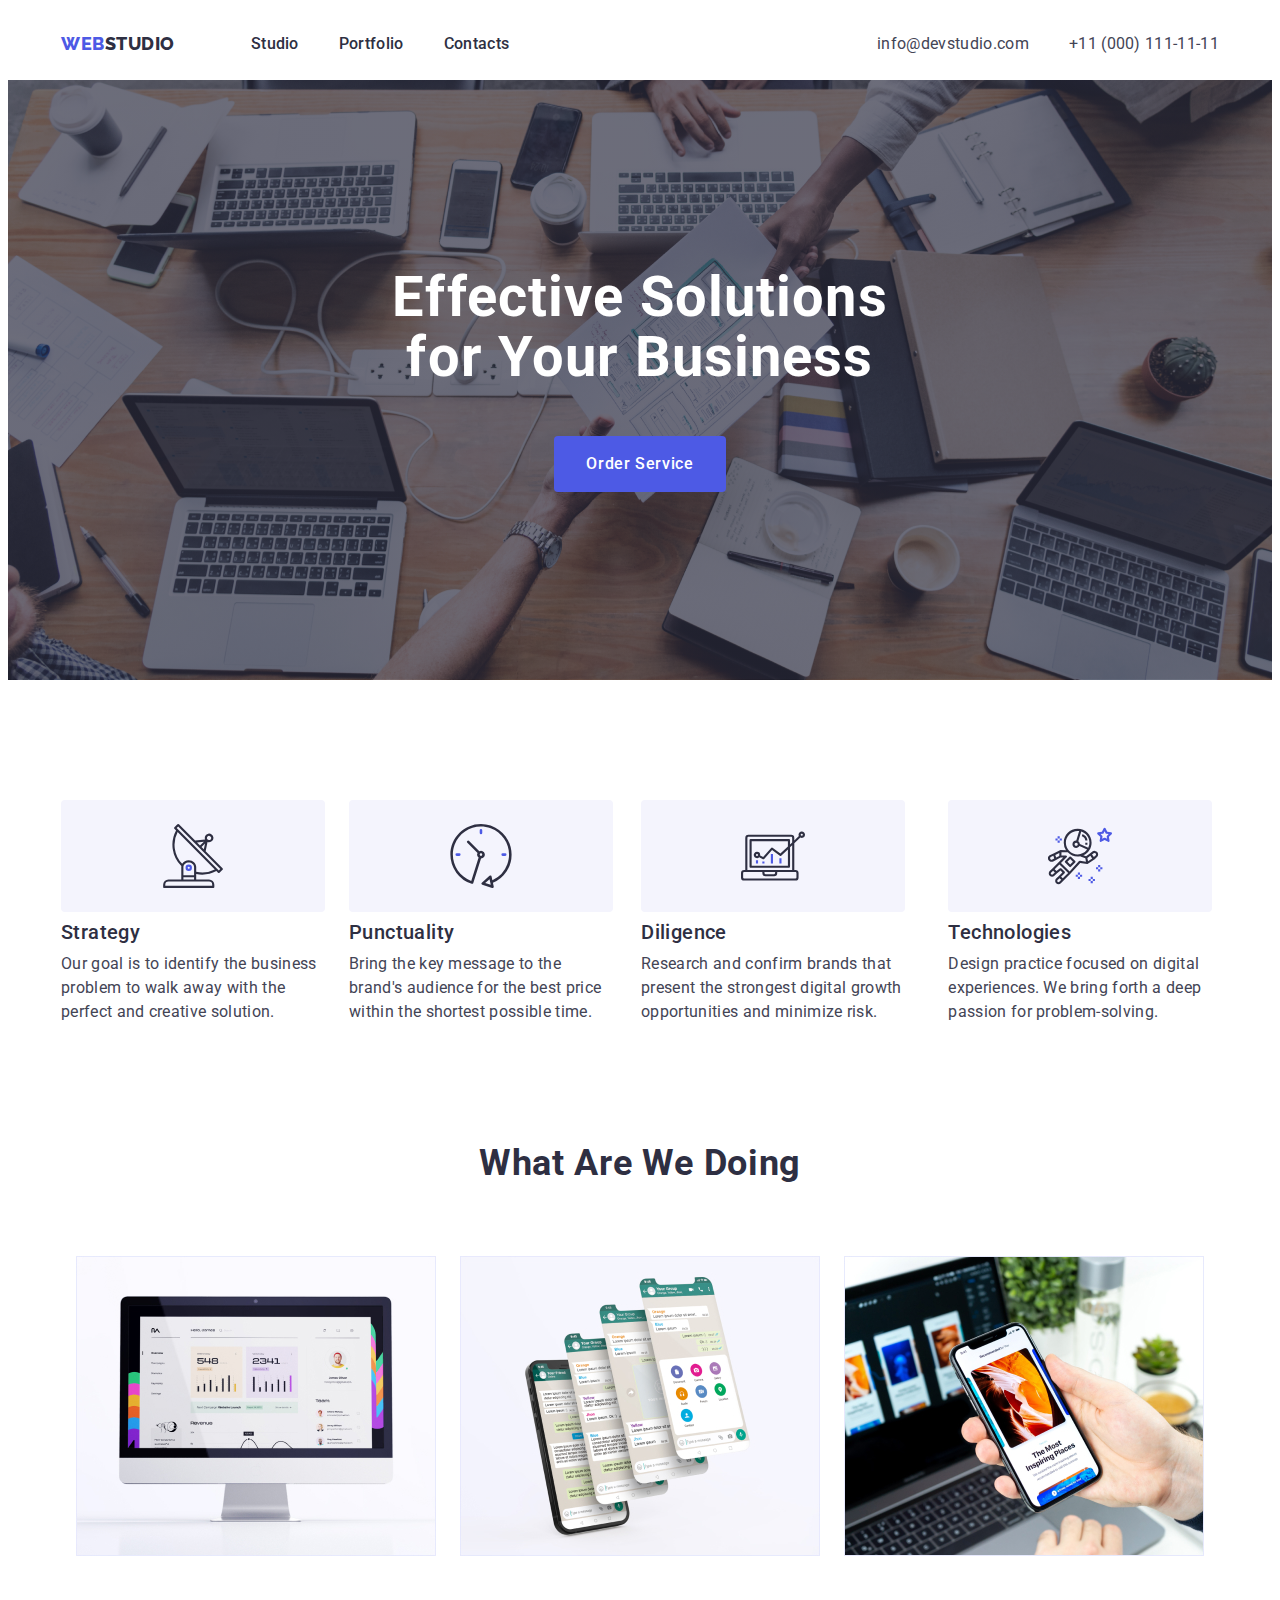
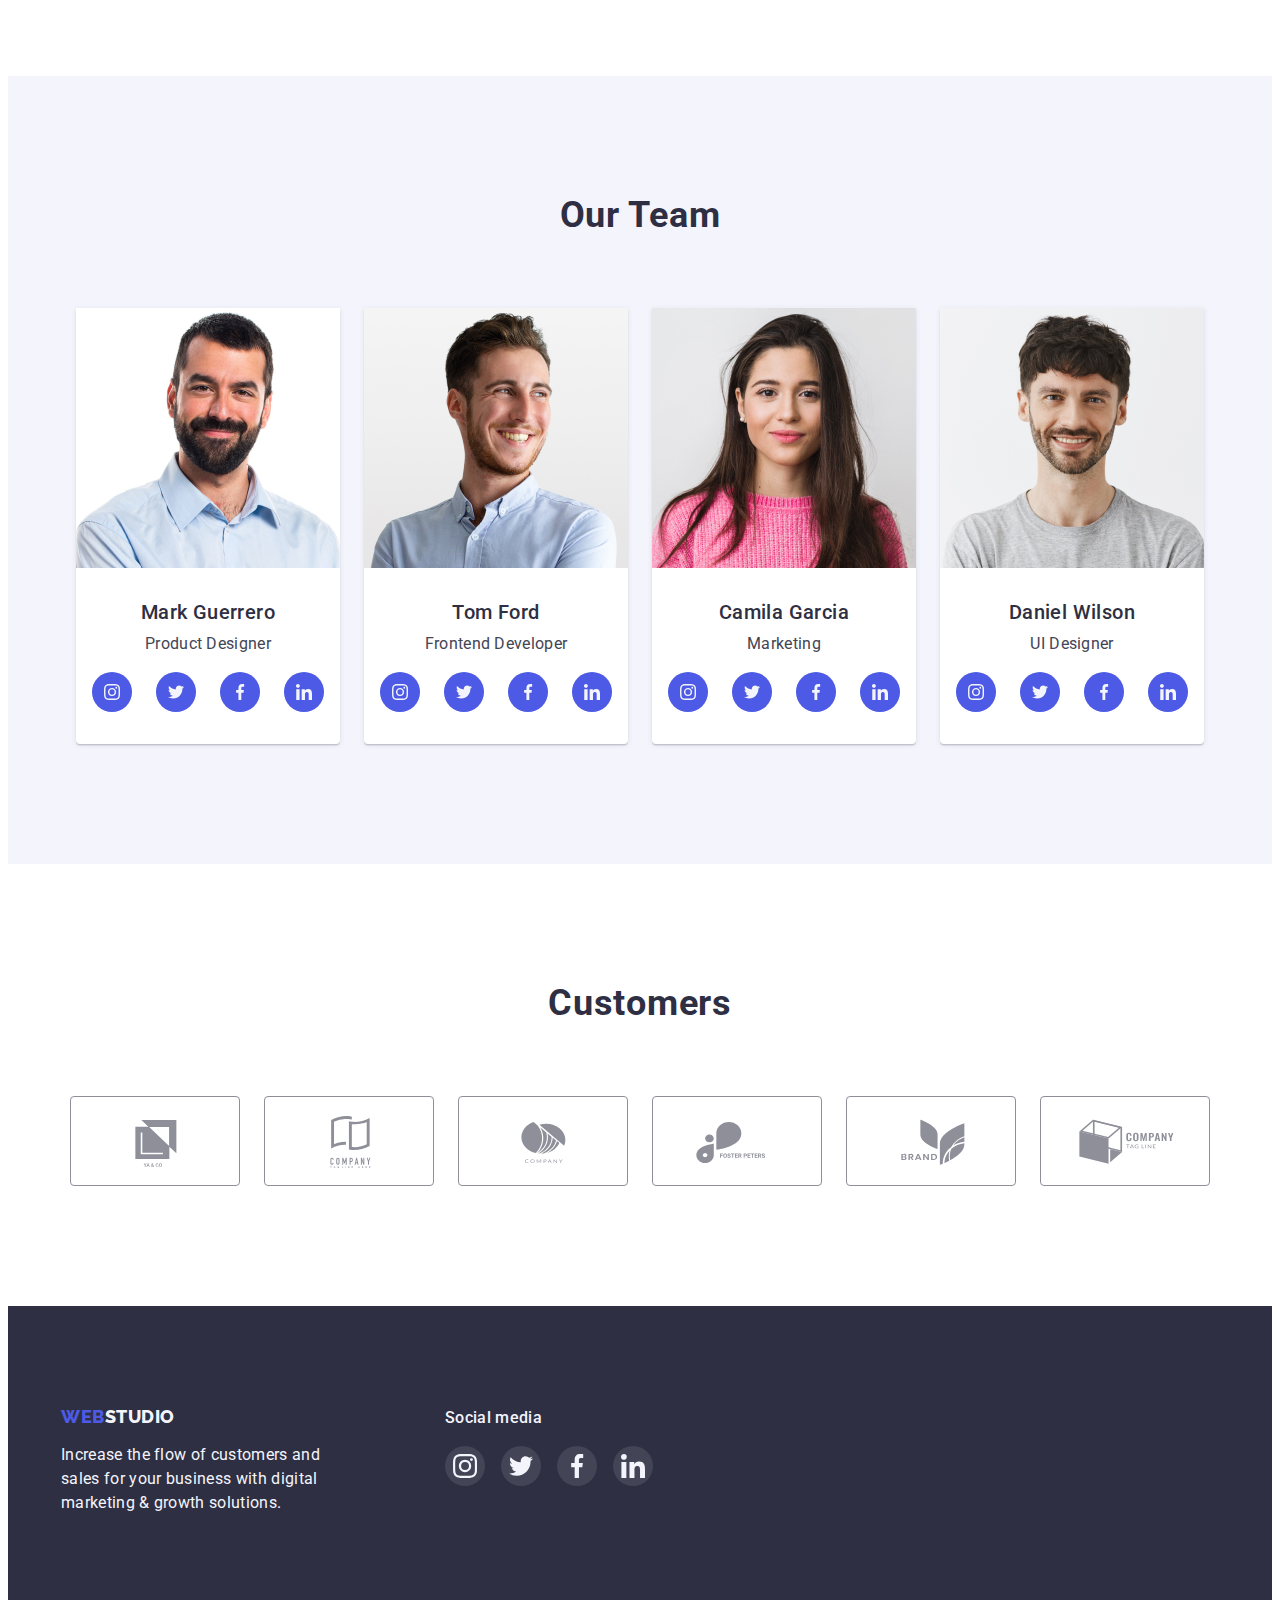
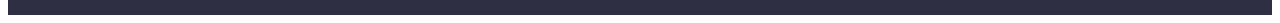
<file: index.html>
<!DOCTYPE html>

<html lang="en">
  <head>
    <meta charset="UTF-8" />
    <meta http-equiv="X-UA-Compatible" content="IE=edge" />
    <meta name="viewport" content="width=device-width, initial-scale=1.0" />
    <title>Webstudio</title>
    <link
      rel="stylesheet"
      href="https://cdnjs.cloudflare.com/ajax/libs/modern-normalize/1.1.0/modern-normalize.min.css"
      integrity="sha512-wpPYUAdjBVSE4KJnH1VR1HeZfpl1ub8YT/NKx4PuQ5NmX2tKuGu6U/JRp5y+Y8XG2tV+wKQpNHVUX03MfMFn9Q=="
      crossorigin="anonymous"
      referrerpolicy="no-referrer"
    />
    <link rel="preconnect" href="https://fonts.googleapis.com" />
    <link rel="preconnect" href="https://fonts.gstatic.com" crossorigin />
    <link
      href="https://fonts.googleapis.com/css2?family=Raleway:wght@800&family=Roboto:wght@400;500;700&display=swap"
      rel="stylesheet"
    />
    <link rel="stylesheet" href="./css/styles.css" />
  </head>
  <body>
    <header class="header">
      <div class="container header-container">
        <nav class="header-navigation">
          <a class="header-logo link" href="./index.html">
            Web <span class="logo-item">Studio</span></a
          >
          <ul class="header-list list">
            <li class="header-item">
              <a class="header-link link" href="./index.html">Studio</a>
            </li>
            <li class="header-item">
              <a class="header-link link" href="./portfolio.html">Portfolio</a>
            </li>
            <li class="header-item">
              <a class="header-link link" href="">Contacts</a>
            </li>
          </ul>
        </nav>
        <address class="header-address">
          <ul class="header-address-list list">
            <li>
              <a class="header-mail link" href="mailto:info@devstudio.com"
                >info@devstudio.com</a
              >
            </li>
            <li>
              <a class="header-mail link" href="tel:+110001111111"
                >+11 (000) 111-11-11</a
              >
            </li>
          </ul>
        </address>
      </div>
    </header>
    <main>
      <section class="hero section">
        <div class="container">
          <h1 class="hero-main">Effective Solutions for Your Business</h1>
          <button class="hero-btn" type="button">Order Service</button>
        </div>
      </section>
      <section class="about section">
        <div class="container">
          <h2 class="about-name" hidden>features_</h2>
          <ul class="about-list list">
            <li class="about-item">
              <div class="about-page">
                <svg class="about-page-icon" width="64px" height="64px">
                  <use href="./images/icons.svg#icon-antenna"></use>
                </svg>
              </div>
              <h3 class="about-title">Strategy</h3>
              <p class="about-top-text top-text">
                Our goal is to identify the business problem to walk away with
                the perfect and creative solution.
              </p>
            </li>
            <li class="about-item">
              <div class="about-page">
                <svg class="about-page-icon" width="64px" height="64px">
                  <use href="./images/icons.svg#icon-clock"></use>
                </svg>
              </div>
              <h3 class="about-title">Punctuality</h3>
              <p class="about-top-text top-text">
                Bring the key message to the brand's audience for the best price
                within the shortest possible time.
              </p>
            </li>
            <li class="about-item">
              <div class="about-page">
                <svg class="about-page-icon" width="64px" height="64px">
                  <use href="./images/icons.svg#icon-diagram"></use>
                </svg>
              </div>
              <h3 class="about-title">Diligence</h3>
              <p class="about-top-text top-text">
                Research and confirm brands that present the strongest digital
                growth opportunities and minimize risk.
              </p>
            </li>
            <li class="about-item">
              <div class="about-page">
                <svg class="about-page-icon" width="64px" height="64px">
                  <use href="./images/icons.svg#icon-astronaut"></use>
                </svg>
              </div>
              <h3 class="about-title">Technologies</h3>
              <p class="about-top-text top-text">
                Design practice focused on digital experiences. We bring forth a
                deep passion for problem-solving.
              </p>
            </li>
          </ul>
        </div>
      </section>
      <section class="pictures-section">
        <div class="container">
          <h2 class="pictures-title">What are we doing</h2>
          <ul class="pictures-list list">
            <li class="pictures-item">
              <img src="./images/img01.jpg" alt="computer" width="360" />
            </li>
            <li class="pictures-item">
              <img src="./images/img02.jpg" alt="phone" width="360" />
            </li>
            <li class="pictures-item">
              <img
                src="./images/img03.jpg"
                alt="phone and computer"
                width="360"
              />
            </li>
          </ul>
        </div>
      </section>
      <section class="team section">
        <div class="container">
          <h2 class="team-title">Our Team</h2>
          <ul class="team-list list">
            <li class="team-item">
              <img src="./images/foto1.jpg" alt="Mark Guerrero" width="264" />
              <div class="team-description">
                <h3 class="team-top-text">Mark Guerrero</h3>
                <p class="team-text top-text">Product Designer</p>
                <ul class="team-soc-list list">
                  <li class="team-soc-item">
                    <a href="" class="team-soc-link link">
                      <svg class="team-soc-icon" width="16px" height="16px">
                        <use href="./images/icons.svg#icon-instagram"></use>
                      </svg>
                    </a>
                  </li>
                  <li class="team-soc-item">
                    <a href="" class="team-soc-link link">
                      <svg class="team-soc-icon" width="16px" height="16px">
                        <use href="./images/icons.svg#icon-twitter"></use>
                      </svg>
                    </a>
                  </li>
                  <li class="team-soc-item">
                    <a href="" class="team-soc-link link">
                      <svg class="team-soc-icon" width="16px" height="16px">
                        <use href="./images/icons.svg#icon-facebook"></use>
                      </svg>
                    </a>
                  </li>
                  <li class="team-soc-item">
                    <a href="" class="team-soc-link link">
                      <svg class="team-soc-icon" width="16px" height="16px">
                        <use href="./images/icons.svg#icon-linkedin"></use>
                      </svg>
                    </a>
                  </li>
                </ul>
              </div>
            </li>
            <li class="team-item">
              <img src="./images/foto2.jpg" alt="Tom Ford" width="264" />
              <div class="team-description">
                <h3 class="team-top-text">Tom Ford</h3>
                <p class="team-text top-text">Frontend Developer</p>
                <ul class="team-soc-list list">
                  <li class="team-soc-item">
                    <a href="" class="team-soc-link link">
                      <svg class="team-soc-icon" width="16px" height="16px">
                        <use href="./images/icons.svg#icon-instagram"></use>
                      </svg>
                    </a>
                  </li>
                  <li class="team-soc-item">
                    <a href="" class="team-soc-link link">
                      <svg class="team-soc-icon" width="16px" height="16px">
                        <use href="./images/icons.svg#icon-twitter"></use>
                      </svg>
                    </a>
                  </li>
                  <li class="team-soc-item">
                    <a href="" class="team-soc-link link">
                      <svg class="team-soc-icon" width="16px" height="16px">
                        <use href="./images/icons.svg#icon-facebook"></use>
                      </svg>
                    </a>
                  </li>
                  <li class="team-soc-item">
                    <a href="" class="team-soc-link link">
                      <svg class="team-soc-icon" width="16px" height="16px">
                        <use href="./images/icons.svg#icon-linkedin"></use>
                      </svg>
                    </a>
                  </li>
                </ul>
              </div>
            </li>
            <li class="team-item">
              <img src="./images/foto3.jpg" alt="Camila Garcia" width="264" />
              <div class="team-description">
                <h3 class="team-top-text">Camila Garcia</h3>
                <p class="team-text top-text">Marketing</p>
                <ul class="team-soc-list list">
                  <li class="team-soc-item">
                    <a href="" class="team-soc-link link">
                      <svg class="team-soc-icon" width="16px" height="16px">
                        <use href="./images/icons.svg#icon-instagram"></use>
                      </svg>
                    </a>
                  </li>
                  <li class="team-soc-item">
                    <a href="" class="team-soc-link link">
                      <svg class="team-soc-icon" width="16px" height="16px">
                        <use href="./images/icons.svg#icon-twitter"></use>
                      </svg>
                    </a>
                  </li>
                  <li class="team-soc-item">
                    <a href="" class="team-soc-link link">
                      <svg class="team-soc-icon" width="16px" height="16px">
                        <use href="./images/icons.svg#icon-facebook"></use>
                      </svg>
                    </a>
                  </li>
                  <li class="team-soc-item">
                    <a href="" class="team-soc-link link">
                      <svg class="team-soc-icon" width="16px" height="16px">
                        <use href="./images/icons.svg#icon-linkedin"></use>
                      </svg>
                    </a>
                  </li>
                </ul>
              </div>
            </li>
            <li class="team-item">
              <img src="./images/foto4.jpg" alt="Daniel Wilson" width="264" />
              <div class="team-description">
                <h3 class="team-top-text">Daniel Wilson</h3>
                <p class="team-text top-text">UI Designer</p>
                <ul class="team-soc-list list">
                  <li class="team-soc-item">
                    <a href="" class="team-soc-link link">
                      <svg class="team-soc-icon" width="16px" height="16px">
                        <use href="./images/icons.svg#icon-instagram"></use>
                      </svg>
                    </a>
                  </li>
                  <li class="team-soc-item">
                    <a href="" class="team-soc-link link">
                      <svg class="team-soc-icon" width="16px" height="16px">
                        <use href="./images/icons.svg#icon-twitter"></use>
                      </svg>
                    </a>
                  </li>
                  <li class="team-soc-item">
                    <a href="" class="team-soc-link link">
                      <svg class="team-soc-icon" width="16px" height="16px">
                        <use href="./images/icons.svg#icon-facebook"></use>
                      </svg>
                    </a>
                  </li>
                  <li class="team-soc-item">
                    <a href="" class="team-soc-link link">
                      <svg class="team-soc-icon" width="16px" height="16px">
                        <use href="./images/icons.svg#icon-linkedin"></use>
                      </svg>
                    </a>
                  </li>
                </ul>
              </div>
            </li>
          </ul>
        </div>
      </section>
      <section class="section">
        <div class="container">
          <h2 class="title-customers">Customers</h2>
          <ul class="list-icon-customers list">
            <li class="item-icon-customers">
              <a class="link-icon-customers link" href="">
                <svg class="svg-image-customers" width="104" height="56">
                  <use href="./images/icons.svg#icon-logo-1"></use>
                </svg>
              </a>
            </li>
            <li class="item-icon-customers">
              <a class="link-icon-customers link" href="">
                <svg class="svg-image-customers" width="104" height="56">
                  <use href="./images/icons.svg#icon-logo-2"></use>
                </svg>
              </a>
            </li>
            <li class="item-icon-customers">
              <a class="link-icon-customers link" href="">
                <svg class="svg-image-customers" width="104" height="56">
                  <use href="./images/icons.svg#icon-logo-3"></use>
                </svg>
              </a>
            </li>
            <li class="item-icon-customers">
              <a class="link-icon-customers link" href="">
                <svg class="svg-image-customers" width="104" height="56">
                  <use href="./images/icons.svg#icon-logo-4"></use>
                </svg>
              </a>
            </li>
            <li class="item-icon-customers">
              <a class="link-icon-customers link" href="">
                <svg class="svg-image-customers" width="104" height="56">
                  <use href="./images/icons.svg#icon-logo-5"></use>
                </svg>
              </a>
            </li>
            <li class="item-icon-customers">
              <a class="link-icon-customers link" href="">
                <svg class="svg-image-customers" width="104" height="56">
                  <use href="./images/icons.svg#icon-logo-6"></use>
                </svg>
              </a>
            </li>
          </ul>
        </div>
      </section>
    </main>
    <footer class="footer section section-footer">
      <div class="container container-item">
        <div class="footer-container">
          <a class="footer-logo link" href="./index.html"
            >Web <span class="footer-logo-item">Studio</span>
          </a>
          <p class="footer-text top-text">
            Increase the flow of customers and sales for your business with
            digital marketing & growth solutions.
          </p>
        </div>
        <div class="footer-soc">
          <p class="footer-title top-text">Social media</p>
          <ul class="footer-soc-list list">
            <li class="footer-soc-item">
              <a href="" class="footer-soc-link link">
                <svg class="team-soc-icon" width="24px" height="24px">
                  <use href="./images/icons.svg#icon-instagram"></use>
                </svg>
              </a>
            </li>
            <li class="team-soc-item">
              <a href="" class="footer-soc-link link">
                <svg class="team-soc-icon" width="24px" height="24px">
                  <use href="./images/icons.svg#icon-twitter"></use>
                </svg>
              </a>
            </li>
            <li class="team-soc-item">
              <a href="" class="footer-soc-link link">
                <svg class="team-soc-icon" width="24px" height="24px">
                  <use href="./images/icons.svg#icon-facebook"></use>
                </svg>
              </a>
            </li>
            <li class="team-soc-item">
              <a href="" class="footer-soc-link link">
                <svg class="team-soc-icon" width="24px" height="24px">
                  <use href="./images/icons.svg#icon-linkedin"></use>
                </svg>
              </a>
            </li>
          </ul>
        </div>
      </div>
    </footer>
  </body>
</html>
</file>
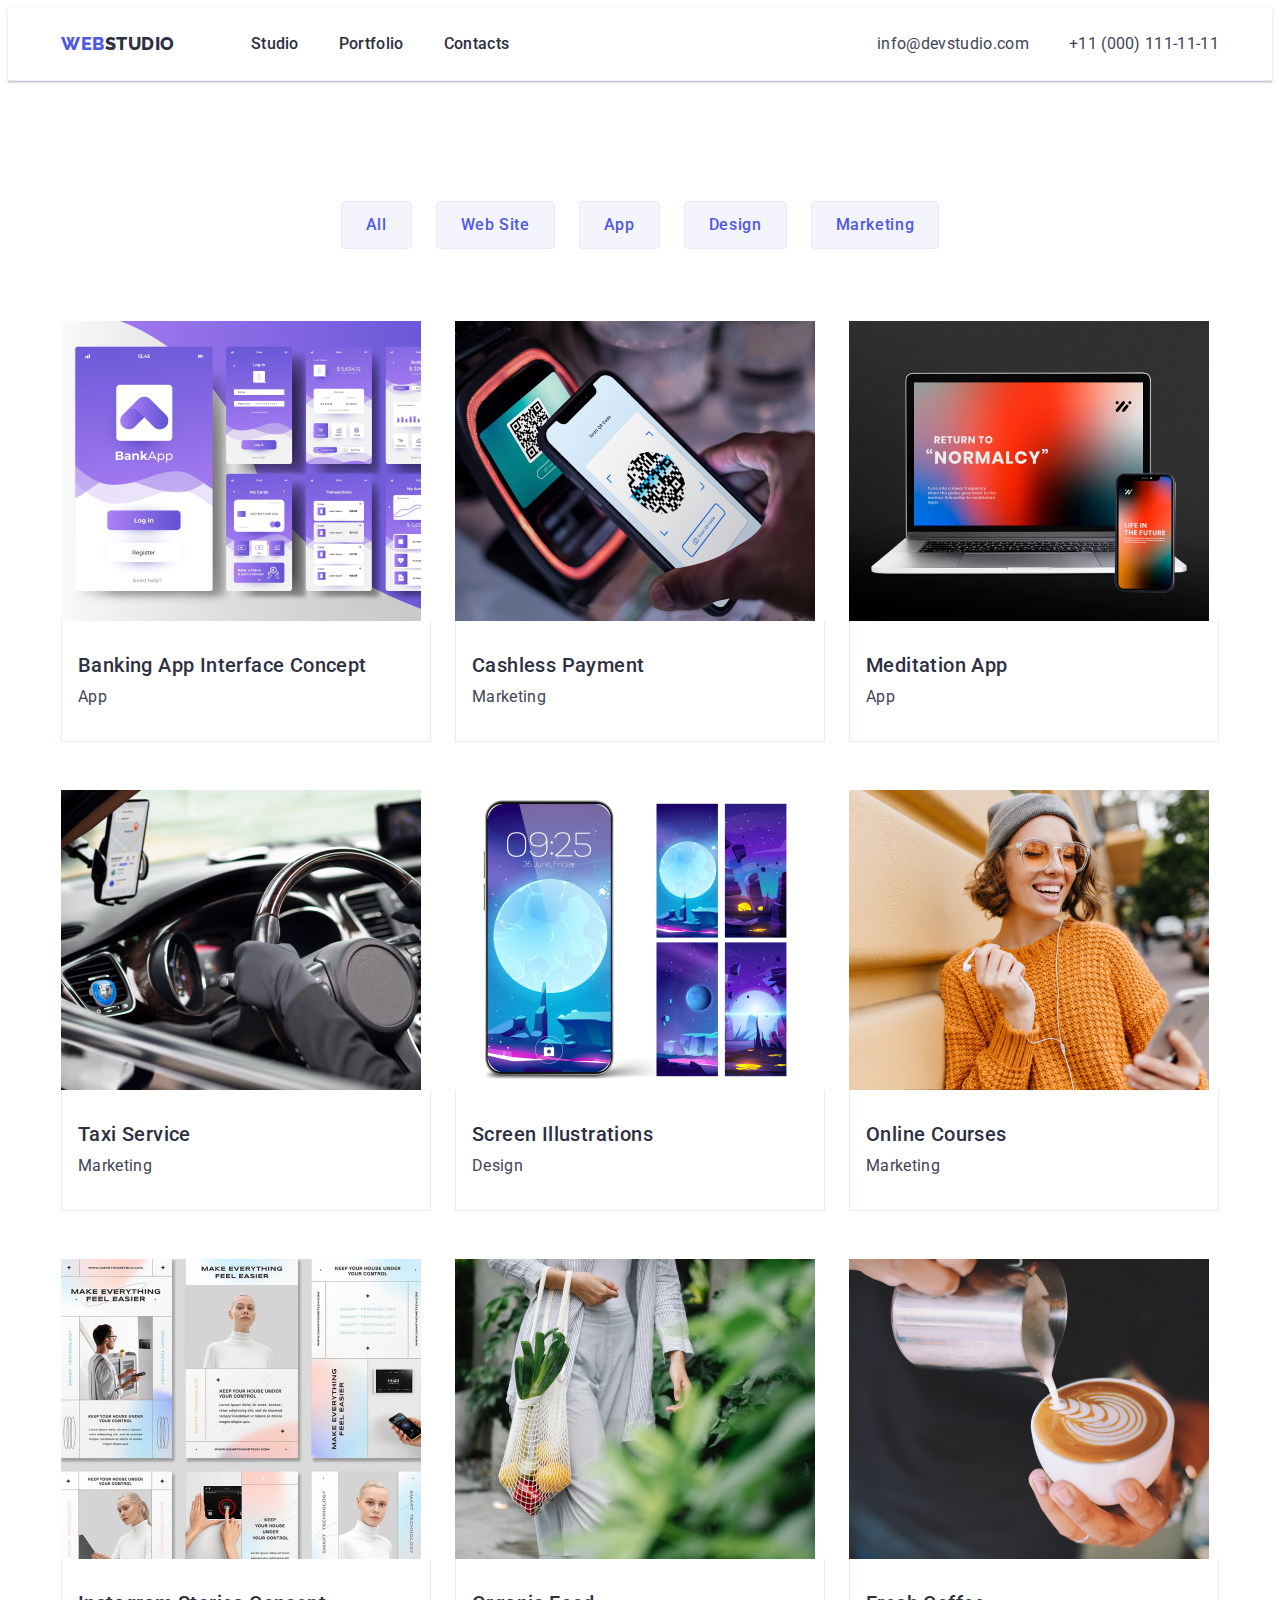
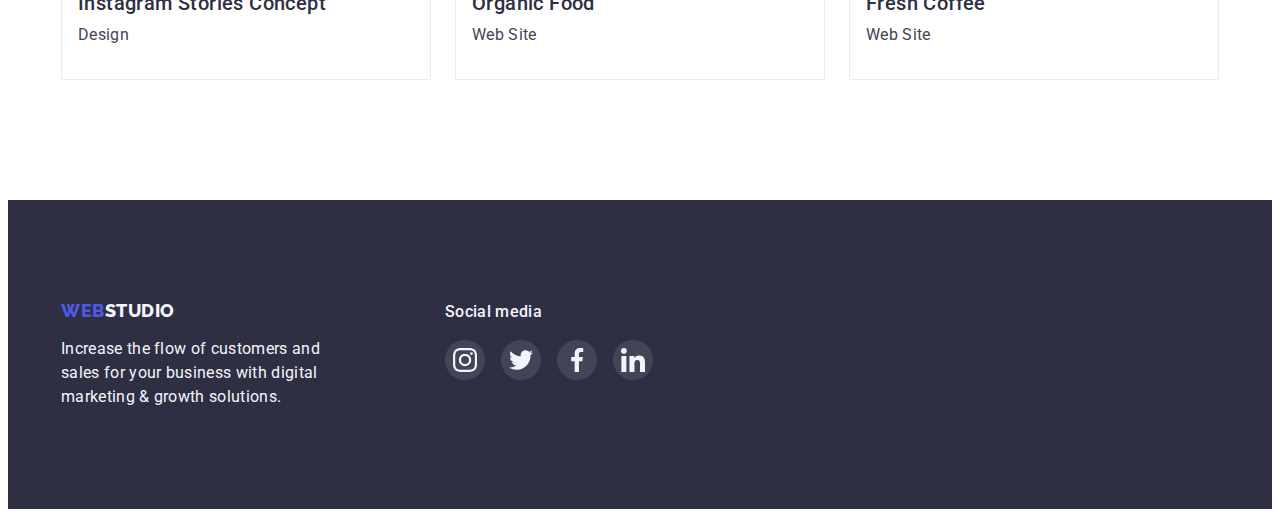
<file: portfolio.html>
<!DOCTYPE html>

<html lang="en">
  <head>
    <meta charset="UTF-8" />
    <meta http-equiv="X-UA-Compatible" content="IE=edge" />
    <meta name="viewport" content="width=device-width, initial-scale=1.0" />
    <title>Webstudio</title>
    <link
      rel="stylesheet"
      href="https://cdnjs.cloudflare.com/ajax/libs/modern-normalize/1.1.0/modern-normalize.min.css"
      integrity="sha512-wpPYUAdjBVSE4KJnH1VR1HeZfpl1ub8YT/NKx4PuQ5NmX2tKuGu6U/JRp5y+Y8XG2tV+wKQpNHVUX03MfMFn9Q=="
      crossorigin="anonymous"
      referrerpolicy="no-referrer"
    />
    <link rel="preconnect" href="https://fonts.googleapis.com" />
    <link rel="preconnect" href="https://fonts.gstatic.com" crossorigin />
    <link
      href="https://fonts.googleapis.com/css2?family=Raleway:wght@800&family=Roboto:wght@400;500;700&display=swap"
      rel="stylesheet"
    />
    <link rel="stylesheet" href="./css/styles.css" />
  </head>
  <body>
    <header class="header header-border">
      <div class="container header-container">
        <nav class="header-navigation">
          <a class="header-logo link" href="./index.html">
            Web <span class="logo-item">Studio</span></a
          >
          <ul class="header-list list">
            <li class="header-item">
              <a class="header-link link" href="./index.html">Studio</a>
            </li>
            <li class="header-item">
              <a class="header-link link" href="./portfolio.html">Portfolio</a>
            </li>
            <li class="header-item">
              <a class="header-link link" href="">Contacts</a>
            </li>
          </ul>
        </nav>
        <address class="header-address">
          <ul class="header-address-list list">
            <li>
              <a class="header-mail link" href="mailto:info@devstudio.com"
                >info@devstudio.com</a
              >
            </li>
            <li>
              <a class="header-mail link" href="tel:+110001111111"
                >+11 (000) 111-11-11</a
              >
            </li>
          </ul>
        </address>
      </div>
    </header>
    <main>
      <section class="work section">
        <div class="container">
          <h1 hidden>filter</h1>
          <ul class="buttons-list list">
            <li><button class="buttons-item" type="button">All</button></li>
            <li>
              <button class="buttons-item" type="button">Web Site</button>
            </li>
            <li><button class="buttons-item" type="button">App</button></li>
            <li><button class="buttons-item" type="button">Design</button></li>
            <li>
              <button class="buttons-item" type="button">Marketing</button>
            </li>
          </ul>
        </div>
        <div class="container">
          <ul class="project-list list">
            <li class="project-item link">
              <a href="" class="project-link link">
                <img src="./images/img10.jpg" alt="Banking App" width="360" />
                <div class="project-description">
                  <h2 class="project-title">Banking App Interface Concept</h2>
                  <p class="project-text">App</p>
                </div></a
              >
            </li>
            <li class="project-item link">
              <a href="" class="project-link link">
                <img
                  src="./images/img11.jpg"
                  alt="Cashless Payment"
                  width="360"
                />
                <div class="project-description">
                  <h2 class="project-title">Cashless Payment</h2>
                  <p class="project-text">Marketing</p>
                </div></a
              >
            </li>
            <li class="project-item link">
              <a href="" class="project-link link">
                <img
                  src="./images/img12.jpg"
                  alt="Meditation App"
                  width="360"
                />
                <div class="project-description">
                  <h2 class="project-title">Meditation App</h2>
                  <p class="project-text">App</p>
                </div></a
              >
            </li>
            <li class="project-item link">
              <a href="" class="project-link link">
                <img src="./images/img13.jpg" alt="Taxi Service" width="360" />
                <div class="project-description">
                  <h2 class="project-title">Taxi Service</h2>
                  <p class="project-text">Marketing</p>
                </div></a
              >
            </li>
            <li class="project-item link">
              <a href="" class="project-link link">
                <img
                  src="./images/img14.jpg"
                  alt="Screen Illustrations"
                  width="360"
                />
                <div class="project-description">
                  <h2 class="project-title">Screen Illustrations</h2>
                  <p class="project-text">Design</p>
                </div></a
              >
            </li>
            <li class="project-item link">
              <a href="" class="project-link link">
                <img
                  src="./images/img15.jpg"
                  alt="Online Courses"
                  width="360"
                />
                <div class="project-description">
                  <h2 class="project-title">Online Courses</h2>
                  <p class="project-text">Marketing</p>
                </div></a
              >
            </li>
            <li class="project-item link">
              <a href="" class="project-link link">
                <img
                  src="./images/img16.jpg"
                  alt="Instagram Stories Concept"
                  width="360"
                />
                <div class="project-description">
                  <h2 class="project-title">Instagram Stories Concept</h2>
                  <p class="project-text">Design</p>
                </div></a
              >
            </li>
            <li class="project-item link">
              <a href="" class="project-link link">
                <img src="./images/img17.jpg" alt="Organic Food" width="360" />
                <div class="project-description">
                  <h2 class="project-title">Organic Food</h2>
                  <p class="project-text">Web Site</p>
                </div></a
              >
            </li>
            <li class="project-item link">
              <a href="" class="project-link link">
                <img src="./images/img18.jpg" alt="Fresh Coffee" width="360" />
                <div class="project-description">
                  <h2 class="project-title">Fresh Coffee</h2>
                  <p class="project-text">Web Site</p>
                </div></a
              >
            </li>
          </ul>
        </div>
      </section>
    </main>
    <footer class="footer section section-footer">
      <div class="container container-item">
        <div class="footer-container">
          <a class="footer-logo link" href="./index.html"
            >Web <span class="footer-logo-item">Studio</span>
          </a>
          <p class="footer-text top-text">
            Increase the flow of customers and sales for your business with
            digital marketing & growth solutions.
          </p>
        </div>
        <div class="footer-soc">
          <p class="footer-title top-text">Social media</p>
          <ul class="footer-soc-list list">
            <li class="footer-soc-item">
              <a href="" class="footer-soc-link link">
                <svg class="team-soc-icon" width="24px" height="24px">
                  <use href="./images/icons.svg#icon-instagram"></use>
                </svg>
              </a>
            </li>
            <li class="team-soc-item">
              <a href="" class="footer-soc-link link">
                <svg class="team-soc-icon" width="24px" height="24px">
                  <use href="./images/icons.svg#icon-twitter"></use>
                </svg>
              </a>
            </li>
            <li class="team-soc-item">
              <a href="" class="footer-soc-link link">
                <svg class="team-soc-icon" width="24px" height="24px">
                  <use href="./images/icons.svg#icon-facebook"></use>
                </svg>
              </a>
            </li>
            <li class="team-soc-item">
              <a href="" class="footer-soc-link link">
                <svg class="team-soc-icon" width="24px" height="24px">
                  <use href="./images/icons.svg#icon-linkedin"></use>
                </svg>
              </a>
            </li>
          </ul>
        </div>
      </div>
    </footer>
  </body>
</html>
</file>
<file: css/styles.css>
:root {
    --color-iris: #4d5ae5;
    --color-slate: #434455;
    --color-navy-blue: #2e2f42;
    --color-white: #ffffff;
    --bg-gradient: linear-gradient(rgba(46, 47, 66, 0.7),
            rgba(46, 47, 66, 0.7));
}

p,
h1,
h2,
h3,
h4,
h5,
h6 {
    margin: 0px;
}

ul {
    margin: 0px;
    padding-left: 0px;
}

.section {
    padding-top: 120px;
    padding-bottom: 120px;
}

img {
    display: block;
    max-width: 100%;


}

.container {
    max-width: 1158px;
    padding-left: 15px;
    padding-right: 15px;
    margin: 0 auto;
}

body {
    font-family: "Roboto", sans-serif;
    color: var(--color-slate);
    background-color: var(--color-white);


}

.top-text {
    font-weight: 400;
    font-size: 16px;
    line-height: 1.5;
    letter-spacing: 0.02em;

}

.list {
    list-style: none;
    display: flex;
}

.link {
    text-decoration: none;
}

/* HEADER */

.header-container {
    display: flex;
}

.header {
    padding-top: 24px;
    padding-bottom: 24px;
}

.header-border {
    border-bottom: 1px solid #E7E9FC;
    box-shadow: 0px 2px 1px rgba(46, 47, 66, 0.08), 0px 1px 1px rgba(46, 47, 66, 0.16), 0px 1px 6px rgba(46, 47, 66, 0.08);
}

.header-navigation {
    display: flex;
    align-items: center;
    margin-right: auto;
}

.header-logo {
    font-family: "Raleway", sans-serif;
    font-weight: 800;
    font-size: 18px;
    line-height: 1.17;
    display: flex;
    align-items: center;
    letter-spacing: 0.03em;
    text-transform: uppercase;
    color: var(--color-iris);
    text-decoration: none;
    margin-right: 76px;

}

.logo-item {
    font-weight: 800;
    font-size: 18px;
    line-height: 1.33;
    display: flex;
    align-items: center;
    letter-spacing: 0.03em;
    text-transform: uppercase;
    color: var(--color-navy-blue);
}

.header-list {

    gap: 40px;
}

.header-item {
    text-decoration: none;

}

.header-link {
    font-weight: 500;
    font-size: 16px;
    line-height: 1.5;
    letter-spacing: 0.02em;
    color: #2e2f42;
    text-decoration: none;
}

.header-link:hover,
.header-link:focus {
    color: #404bbf
}

.header-address {
    font-style: normal;
    color: var(--color-slate);
    text-decoration: none;
    display: flex;

}

.header-address-list {
    justify-content: flex-end;
    gap: 40px;
}

.header-address {
    text-decoration: none;
}

.address-item {}

.header-mail {
    font-style: normal;
    font-weight: 400;
    font-size: 16px;
    line-height: 1.5;
    letter-spacing: 0.02em;
    color: var(--color-slate);
    text-decoration: none;
}

.header-mail:is(:hover, :focus) {
    color: #404bbf;
}

/* HERO */
.hero {
    background-color: var(--color-navy-blue);
    background-image: var(--bg-gradient), url(../images/hero-bg.jpg);
    background-repeat: no-repeat;
    background-position: center;
    background-size: cover;
    padding-top: 188px;
    padding-bottom: 188px;
    max-width: 1440px;
    margin: 0 auto;

}

.hero-main {
    font-weight: 700;
    font-size: 56px;
    line-height: 1.07;
    text-align: center;
    letter-spacing: 0.02em;
    color: var(--color-white);
    margin-bottom: 48px;
    width: 496px;
    margin-left: auto;
    margin-right: auto;

}

.hero-btn {
    background-color: #4D5AE5;
    font-family: inherit;
    font-weight: 500;
    font-size: 16px;
    line-height: 1.5;
    display: flex;
    flex-direction: row;
    align-items: center;
    padding: 16px 32px;
    gap: 10px;
    letter-spacing: 0.04em;
    color: var(--color-white);
    flex: none;
    order: 0;
    flex-grow: 0;
    cursor: pointer;
    border-radius: 4px;
    margin: 0 auto;
    margin-top: 48px;
    border: none;
}

.hero-btn:hover,
.hero-btn:focus {
    background-color: #404BBF;
}

/* ABOUT */
.about {}

.about-page {
    width: 264px;
    height: 112px;
    background: #F4F4FD;
    border-radius: 4px;
    display: flex;
    justify-content: center;
    align-items: center;
    margin-bottom: 8px;
}

.about-page-icon {}

.about-list {
    display: flex;
    justify-content: center;
    gap: 24px;
}

.about-item {}

.about-title {
    font-weight: 500;
    font-size: 20px;
    line-height: 1.2;
    letter-spacing: 0.02em;
    color: var(--color-navy-blue);
    margin-bottom: 8px;

}

.about-top-text {
    color: var(--color-slate);
}

/* PICTURES */
.pictures {}

.pictures-title {
    font-weight: 700;
    font-size: 36px;
    line-height: 1.11;
    text-align: center;
    letter-spacing: 0.02em;
    text-transform: capitalize;
    color: var(--color-navy-blue);
    margin-bottom: 72px;

}

.pictures-list {
    display: flex;
    justify-content: center;
    gap: 24px;
}

.pictures-item {}

.pictures-section {
    padding-top: none;
    padding-bottom: 120px;
}


/* TEAM */
.team {
    background-color: #F4F4FD;

}

.team-title {
    font-weight: 700;
    font-size: 36px;
    line-height: 1.11;
    text-align: center;
    letter-spacing: 0.02em;
    text-transform: capitalize;
    color: var(--color-navy-blue);
    margin-bottom: 72px;

}

.team-list {
    display: flex;
    justify-content: center;
    gap: 24px;
}

.team-item {
    background-color: #FFFFFF;
    gap: 32px;
    box-shadow: 0px 1px 6px rgba(46, 47, 66, 0.08), 0px 1px 1px rgba(46, 47, 66, 0.16), 0px 2px 1px rgba(46, 47, 66, 0.08);
    border-radius: 0px 0px 4px 4px;
}

.team-top-text {
    font-weight: 500;
    font-size: 20px;
    line-height: 1.2;
    text-align: center;
    letter-spacing: 0.02em;
    color: var(--color-navy-blue);
}

.team-text {
    color: var(--color-slate);
    margin-bottom: 8px;
}

.team-description {
    gap: 8px;
    display: flex;
    flex-direction: column;
    justify-content: center;
    align-items: center;
    padding: 32px 16px;
    margin: 0 auto;

}

.team-soc-list {
    display: flex;
    justify-content: center;
    gap: 24px;
}

.team-soc-item {
    width: 40px;
    height: 40px;

}

.team-soc-link {
    width: 100%;
    height: 100%;
    border-radius: 50%;
    background-color: #4D5AE5;
    display: flex;
    align-items: center;
    justify-content: center;

}

.team-soc-link:hover,
.team-soc-link:focus {
    background-color: #404BBF;
}

.team-soc-icon {
    fill: #F4F4FD;
}

/* CUSTOMERS */

.title-customers {
    font-weight: 700;
    font-size: 36px;
    line-height: 1.11;
    text-align: center;
    letter-spacing: 0.02em;
    text-transform: capitalize;
    color: var(--color-navy-blue);
    margin-bottom: 72px;

}

.list-icon-customers {
    display: flex;
    justify-content: center;
    gap: 24px;
}

.item-icon-customers {
    width: 168px;
    height: 88px;
    border: 1px solid #8E8F99;
    border-radius: 4px;
}

.item-icon-customers:hover,
.item-icon-customers:focus {
    border-color: #404BBF;
}

.link-icon-customers {
    width: 100%;
    height: 100%;
    color: #8E8F99;
    display: flex;
    justify-content: center;
    align-items: center;

}

.link-icon-customers:hover,
.link-icon-customers:focus {
    color: #404BBF;
}

.svg-image-customers {
    fill: currentColor;
}

/* FOOTER */
.footer {
    background-color: var(--color-navy-blue);
    padding-top: 100px;
    padding-bottom: 100px;
}

.container-item {
    display: flex;
}

.footer-logo {
    font-family: "Raleway", sans-serif;
    font-weight: 800;
    font-size: 18px;
    line-height: 1.17;
    display: flex;
    align-items: center;
    letter-spacing: 0.03em;
    text-transform: uppercase;
    color: var(--color-iris);
    text-decoration: none;
    margin-bottom: 16px;
}

.footer-logo-item {
    color: #f4f4fd
}

.footer-text {
    color: #F4F4FD;
    width: 264px;
    height: 72px;
}

.footer-container {
    margin-right: 120px;
}

.section-footer {
    padding-top: 100px;
    padding-bottom: 100px;

}

.footer-title {
    color: #F4F4FD;
    width: 264px;
    margin-bottom: 16px;
    font-weight: 500;
}

.footer-soc {}

.footer-soc-list {
    display: flex;
    padding: 0px;
    gap: 16px;

}

.footer-soc-item {
    width: 40px;
    height: 40px;
}

.footer-soc-link {
    width: 100%;
    height: 100%;
    border-radius: 50%;
    background-color: var(--color-slate);
    display: flex;
    align-items: center;
    justify-content: center;

}

.footer-soc-link:hover,
.footer-soc-link:focus {
    background-color: #31D0AA;
}


/* Portfolio */
.button {}

.buttons-list {
    list-style: none;
    display: flex;
    justify-content: center;
    gap: 24px;
    margin-bottom: 72px;

}

.buttons-item {
    font-family: "Roboto", sans-serif;
    font-weight: 500;
    font-size: 16px;
    line-height: 1.5;
    display: flex;
    align-items: center;
    text-align: center;
    letter-spacing: 0.04em;
    color: var(--color-iris);
    cursor: pointer;
    background-color: #F4F4FD;
    height: 48px;
    min-width: 70px;
    padding: 12px 24px;
    border: 1px solid #E7E9FC;
    border-radius: 4px;

}

.buttons-item:hover,
.buttons-item:focus {
    color: var(--color-white);
    background-color: #404bbf;
}

.buttons-item:hover,
.buttons-item:focus {
    box-shadow: 0px 3px 1px rgba(0, 0, 0, 0.1),
        0px 2px 1px rgba(0, 0, 0, 0.08),
        0px 2px 2px rgba(0, 0, 0, 0.12);
    border-radius: 4px;
    border: transparent;
}


/* Project */
.project {}

.project-list {
    display: flex;
    flex-wrap: wrap;
    gap: 48px 24px;

}

.project-item {
    flex-basis: calc((100% - 48px) / 3);
}

.project-link:hover,
.project-link:focus {
    box-shadow: 0px 1px 6px rgba(46, 47, 66, 0.08), 0px 1px 1px rgba(46, 47, 66, 0.16), 0px 2px 1px rgba(46, 47, 66, 0.08);
}

.project-link {
    display: block;
    max-width: 100%;
    height: auto;
}

.project-title {
    font-weight: 500;
    font-size: 20px;
    line-height: 1.2;
    letter-spacing: 0.02em;
    color: var(--color-navy-blue);
    margin-bottom: 8px;
}

.project-text {
    font-weight: 400;
    font-size: 16px;
    line-height: 1.5;
    letter-spacing: 0.02em;
    color: var(--color-slate);
}

.project-description {
    padding: 32px 16px;
    border: 1px solid #E7E9FC;
    border-top: none;
    cursor: pointer;

}
</file>
